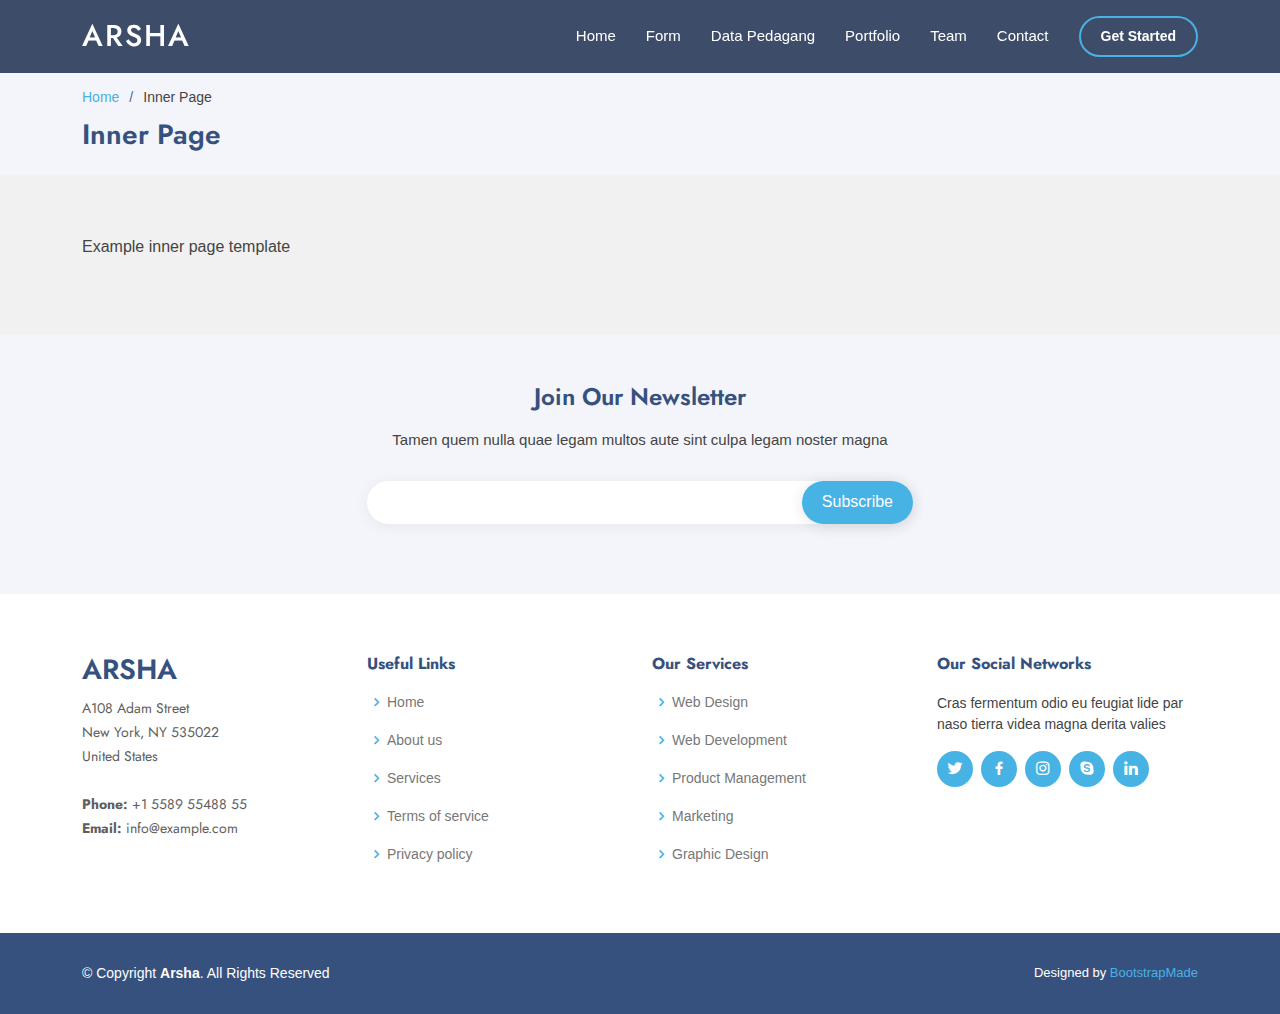
<file: inner-page.html>
<!DOCTYPE html>
<html lang="en">

<head>
  <meta charset="utf-8">
  <meta content="width=device-width, initial-scale=1.0" name="viewport">

  <title>Inner Page - Arsha Bootstrap Template</title>
  <meta content="" name="description">
  <meta content="" name="keywords">

  <!-- Favicons -->
  <link href="assets/img/favicon.png" rel="icon">
  <link href="assets/img/apple-touch-icon.png" rel="apple-touch-icon">

  <!-- Google Fonts -->
  <link href="https://fonts.googleapis.com/css?family=Open+Sans:300,300i,400,400i,600,600i,700,700i|Jost:300,300i,400,400i,500,500i,600,600i,700,700i|Poppins:300,300i,400,400i,500,500i,600,600i,700,700i" rel="stylesheet">

  <!-- Vendor CSS Files -->
  <link href="assets/vendor/aos/aos.css" rel="stylesheet">
  <link href="assets/vendor/bootstrap/css/bootstrap.min.css" rel="stylesheet">
  <link href="assets/vendor/bootstrap-icons/bootstrap-icons.css" rel="stylesheet">
  <link href="assets/vendor/boxicons/css/boxicons.min.css" rel="stylesheet">
  <link href="assets/vendor/glightbox/css/glightbox.min.css" rel="stylesheet">
  <link href="assets/vendor/remixicon/remixicon.css" rel="stylesheet">
  <link href="assets/vendor/swiper/swiper-bundle.min.css" rel="stylesheet">

  <!-- Template Main CSS File -->
  <link href="assets/css/style.css" rel="stylesheet">

  <!-- =======================================================
  * Template Name: Arsha
  * Updated: May 30 2023 with Bootstrap v5.3.0
  * Template URL: https://bootstrapmade.com/arsha-free-bootstrap-html-template-corporate/
  * Author: BootstrapMade.com
  * License: https://bootstrapmade.com/license/
  ======================================================== -->
</head>

<body>

  <!-- ======= Header ======= -->
  <header id="header" class="fixed-top header-inner-pages">
    <div class="container d-flex align-items-center">

      <h1 class="logo me-auto"><a href="index.html">Arsha</a></h1>
      <!-- Uncomment below if you prefer to use an image logo -->
      <!-- <a href="index.html" class="logo me-auto"><img src="assets/img/logo.png" alt="" class="img-fluid"></a>-->

      <nav id="navbar" class="navbar">
        <ul>
          <li><a class="nav-link scrollto " href="#hero">Home</a></li>
          <li><a class="nav-link scrollto" href="#about">Form</a></li>
          <li><a class="nav-link scrollto" href="#services">Data Pedagang</a></li>
          <li><a class="nav-link   scrollto" href="#portfolio">Portfolio</a></li>
          <li><a class="nav-link scrollto" href="#team">Team</a></li>
          <li><a class="nav-link scrollto" href="#contact">Contact</a></li>
          <li><a class="getstarted scrollto" href="#about">Get Started</a></li>
        </ul>
        <i class="bi bi-list mobile-nav-toggle"></i>
      </nav><!-- .navbar -->

    </div>
  </header><!-- End Header -->

  <main id="main">

    <!-- ======= Breadcrumbs ======= -->
    <section id="breadcrumbs" class="breadcrumbs">
      <div class="container">

        <ol>
          <li><a href="index.html">Home</a></li>
          <li>Inner Page</li>
        </ol>
        <h2>Inner Page</h2>

      </div>
    </section><!-- End Breadcrumbs -->

    <section class="inner-page">
      <div class="container">
        <p>
          Example inner page template
        </p>
      </div>
    </section>

  </main><!-- End #main -->

  <!-- ======= Footer ======= -->
  <footer id="footer">

    <div class="footer-newsletter">
      <div class="container">
        <div class="row justify-content-center">
          <div class="col-lg-6">
            <h4>Join Our Newsletter</h4>
            <p>Tamen quem nulla quae legam multos aute sint culpa legam noster magna</p>
            <form action="" method="post">
              <input type="email" name="email"><input type="submit" value="Subscribe">
            </form>
          </div>
        </div>
      </div>
    </div>

    <div class="footer-top">
      <div class="container">
        <div class="row">

          <div class="col-lg-3 col-md-6 footer-contact">
            <h3>Arsha</h3>
            <p>
              A108 Adam Street <br>
              New York, NY 535022<br>
              United States <br><br>
              <strong>Phone:</strong> +1 5589 55488 55<br>
              <strong>Email:</strong> info@example.com<br>
            </p>
          </div>

          <div class="col-lg-3 col-md-6 footer-links">
            <h4>Useful Links</h4>
            <ul>
              <li><i class="bx bx-chevron-right"></i> <a href="#">Home</a></li>
              <li><i class="bx bx-chevron-right"></i> <a href="#">About us</a></li>
              <li><i class="bx bx-chevron-right"></i> <a href="#">Services</a></li>
              <li><i class="bx bx-chevron-right"></i> <a href="#">Terms of service</a></li>
              <li><i class="bx bx-chevron-right"></i> <a href="#">Privacy policy</a></li>
            </ul>
          </div>

          <div class="col-lg-3 col-md-6 footer-links">
            <h4>Our Services</h4>
            <ul>
              <li><i class="bx bx-chevron-right"></i> <a href="#">Web Design</a></li>
              <li><i class="bx bx-chevron-right"></i> <a href="#">Web Development</a></li>
              <li><i class="bx bx-chevron-right"></i> <a href="#">Product Management</a></li>
              <li><i class="bx bx-chevron-right"></i> <a href="#">Marketing</a></li>
              <li><i class="bx bx-chevron-right"></i> <a href="#">Graphic Design</a></li>
            </ul>
          </div>

          <div class="col-lg-3 col-md-6 footer-links">
            <h4>Our Social Networks</h4>
            <p>Cras fermentum odio eu feugiat lide par naso tierra videa magna derita valies</p>
            <div class="social-links mt-3">
              <a href="#" class="twitter"><i class="bx bxl-twitter"></i></a>
              <a href="#" class="facebook"><i class="bx bxl-facebook"></i></a>
              <a href="#" class="instagram"><i class="bx bxl-instagram"></i></a>
              <a href="#" class="google-plus"><i class="bx bxl-skype"></i></a>
              <a href="#" class="linkedin"><i class="bx bxl-linkedin"></i></a>
            </div>
          </div>

        </div>
      </div>
    </div>

    <div class="container footer-bottom clearfix">
      <div class="copyright">
        &copy; Copyright <strong><span>Arsha</span></strong>. All Rights Reserved
      </div>
      <div class="credits">
        <!-- All the links in the footer should remain intact. -->
        <!-- You can delete the links only if you purchased the pro version. -->
        <!-- Licensing information: https://bootstrapmade.com/license/ -->
        <!-- Purchase the pro version with working PHP/AJAX contact form: https://bootstrapmade.com/arsha-free-bootstrap-html-template-corporate/ -->
        Designed by <a href="https://bootstrapmade.com/">BootstrapMade</a>
      </div>
    </div>
  </footer><!-- End Footer -->

  <div id="preloader"></div>
  <a href="#" class="back-to-top d-flex align-items-center justify-content-center"><i class="bi bi-arrow-up-short"></i></a>

  <!-- Vendor JS Files -->
  <script src="assets/vendor/aos/aos.js"></script>
  <script src="assets/vendor/bootstrap/js/bootstrap.bundle.min.js"></script>
  <script src="assets/vendor/glightbox/js/glightbox.min.js"></script>
  <script src="assets/vendor/isotope-layout/isotope.pkgd.min.js"></script>
  <script src="assets/vendor/swiper/swiper-bundle.min.js"></script>
  <script src="assets/vendor/waypoints/noframework.waypoints.js"></script>
  <script src="assets/vendor/php-email-form/validate.js"></script>

  <!-- Template Main JS File -->
  <script src="assets/js/main.js"></script>

</body>

</html>
</file>
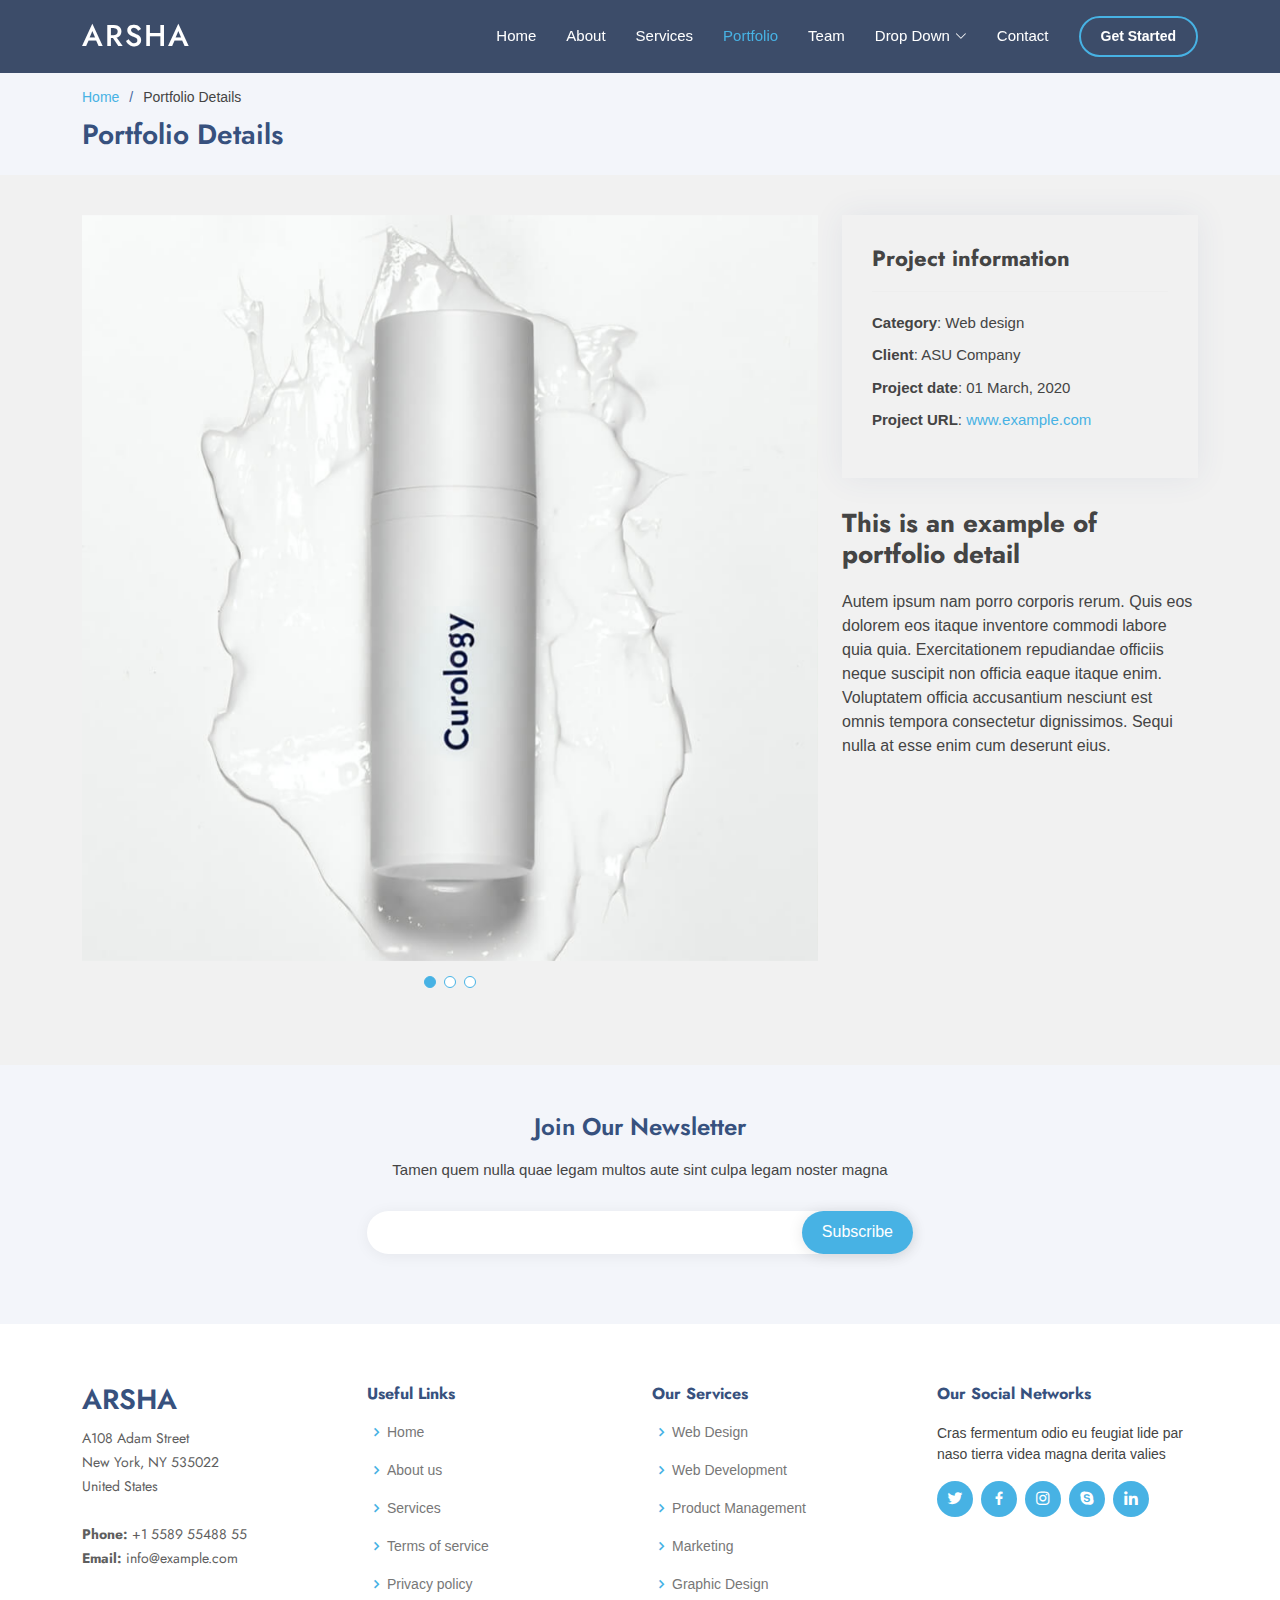
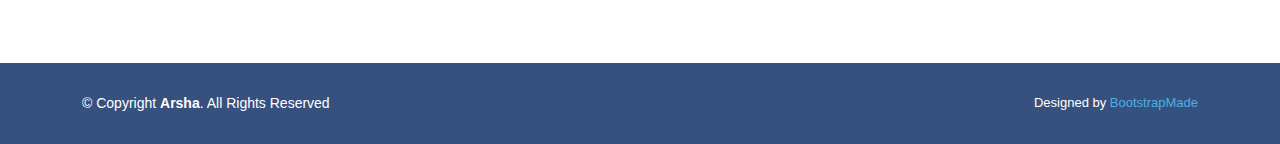
<file: portfolio-details.html>
<!DOCTYPE html>
<html lang="en">

<head>
  <meta charset="utf-8">
  <meta content="width=device-width, initial-scale=1.0" name="viewport">

  <title>Portfolio Details - Arsha Bootstrap Template</title>
  <meta content="" name="description">
  <meta content="" name="keywords">

  <!-- Favicons -->
  <link href="assets/img/favicon.png" rel="icon">
  <link href="assets/img/apple-touch-icon.png" rel="apple-touch-icon">

  <!-- Google Fonts -->
  <link href="https://fonts.googleapis.com/css?family=Open+Sans:300,300i,400,400i,600,600i,700,700i|Jost:300,300i,400,400i,500,500i,600,600i,700,700i|Poppins:300,300i,400,400i,500,500i,600,600i,700,700i" rel="stylesheet">

  <!-- Vendor CSS Files -->
  <link href="assets/vendor/aos/aos.css" rel="stylesheet">
  <link href="assets/vendor/bootstrap/css/bootstrap.min.css" rel="stylesheet">
  <link href="assets/vendor/bootstrap-icons/bootstrap-icons.css" rel="stylesheet">
  <link href="assets/vendor/boxicons/css/boxicons.min.css" rel="stylesheet">
  <link href="assets/vendor/glightbox/css/glightbox.min.css" rel="stylesheet">
  <link href="assets/vendor/remixicon/remixicon.css" rel="stylesheet">
  <link href="assets/vendor/swiper/swiper-bundle.min.css" rel="stylesheet">

  <!-- Template Main CSS File -->
  <link href="assets/css/style.css" rel="stylesheet">

  <!-- =======================================================
  * Template Name: Arsha
  * Updated: May 30 2023 with Bootstrap v5.3.0
  * Template URL: https://bootstrapmade.com/arsha-free-bootstrap-html-template-corporate/
  * Author: BootstrapMade.com
  * License: https://bootstrapmade.com/license/
  ======================================================== -->
</head>

<body>

  <!-- ======= Header ======= -->
  <header id="header" class="fixed-top header-inner-pages">
    <div class="container d-flex align-items-center">

      <h1 class="logo me-auto"><a href="index.html">Arsha</a></h1>
      <!-- Uncomment below if you prefer to use an image logo -->
      <!-- <a href="index.html" class="logo me-auto"><img src="assets/img/logo.png" alt="" class="img-fluid"></a>-->

      <nav id="navbar" class="navbar">
        <ul>
          <li><a class="nav-link scrollto " href="#hero">Home</a></li>
          <li><a class="nav-link scrollto" href="#about">About</a></li>
          <li><a class="nav-link scrollto" href="#services">Services</a></li>
          <li><a class="nav-link  active scrollto" href="#portfolio">Portfolio</a></li>
          <li><a class="nav-link scrollto" href="#team">Team</a></li>
          <li class="dropdown"><a href="#"><span>Drop Down</span> <i class="bi bi-chevron-down"></i></a>
            <ul>
              <li><a href="#">Drop Down 1</a></li>
              <li class="dropdown"><a href="#"><span>Deep Drop Down</span> <i class="bi bi-chevron-right"></i></a>
                <ul>
                  <li><a href="#">Deep Drop Down 1</a></li>
                  <li><a href="#">Deep Drop Down 2</a></li>
                  <li><a href="#">Deep Drop Down 3</a></li>
                  <li><a href="#">Deep Drop Down 4</a></li>
                  <li><a href="#">Deep Drop Down 5</a></li>
                </ul>
              </li>
              <li><a href="#">Drop Down 2</a></li>
              <li><a href="#">Drop Down 3</a></li>
              <li><a href="#">Drop Down 4</a></li>
            </ul>
          </li>
          <li><a class="nav-link scrollto" href="#contact">Contact</a></li>
          <li><a class="getstarted scrollto" href="#about">Get Started</a></li>
        </ul>
        <i class="bi bi-list mobile-nav-toggle"></i>
      </nav><!-- .navbar -->

    </div>
  </header><!-- End Header -->

  <main id="main">

    <!-- ======= Breadcrumbs ======= -->
    <section id="breadcrumbs" class="breadcrumbs">
      <div class="container">

        <ol>
          <li><a href="index.html">Home</a></li>
          <li>Portfolio Details</li>
        </ol>
        <h2>Portfolio Details</h2>

      </div>
    </section><!-- End Breadcrumbs -->

    <!-- ======= Portfolio Details Section ======= -->
    <section id="portfolio-details" class="portfolio-details">
      <div class="container">

        <div class="row gy-4">

          <div class="col-lg-8">
            <div class="portfolio-details-slider swiper">
              <div class="swiper-wrapper align-items-center">

                <div class="swiper-slide">
                  <img src="assets/img/portfolio/portfolio-1.jpg" alt="">
                </div>

                <div class="swiper-slide">
                  <img src="assets/img/portfolio/portfolio-2.jpg" alt="">
                </div>

                <div class="swiper-slide">
                  <img src="assets/img/portfolio/portfolio-3.jpg" alt="">
                </div>

              </div>
              <div class="swiper-pagination"></div>
            </div>
          </div>

          <div class="col-lg-4">
            <div class="portfolio-info">
              <h3>Project information</h3>
              <ul>
                <li><strong>Category</strong>: Web design</li>
                <li><strong>Client</strong>: ASU Company</li>
                <li><strong>Project date</strong>: 01 March, 2020</li>
                <li><strong>Project URL</strong>: <a href="#">www.example.com</a></li>
              </ul>
            </div>
            <div class="portfolio-description">
              <h2>This is an example of portfolio detail</h2>
              <p>
                Autem ipsum nam porro corporis rerum. Quis eos dolorem eos itaque inventore commodi labore quia quia. Exercitationem repudiandae officiis neque suscipit non officia eaque itaque enim. Voluptatem officia accusantium nesciunt est omnis tempora consectetur dignissimos. Sequi nulla at esse enim cum deserunt eius.
              </p>
            </div>
          </div>

        </div>

      </div>
    </section><!-- End Portfolio Details Section -->

  </main><!-- End #main -->

  <!-- ======= Footer ======= -->
  <footer id="footer">

    <div class="footer-newsletter">
      <div class="container">
        <div class="row justify-content-center">
          <div class="col-lg-6">
            <h4>Join Our Newsletter</h4>
            <p>Tamen quem nulla quae legam multos aute sint culpa legam noster magna</p>
            <form action="" method="post">
              <input type="email" name="email"><input type="submit" value="Subscribe">
            </form>
          </div>
        </div>
      </div>
    </div>

    <div class="footer-top">
      <div class="container">
        <div class="row">

          <div class="col-lg-3 col-md-6 footer-contact">
            <h3>Arsha</h3>
            <p>
              A108 Adam Street <br>
              New York, NY 535022<br>
              United States <br><br>
              <strong>Phone:</strong> +1 5589 55488 55<br>
              <strong>Email:</strong> info@example.com<br>
            </p>
          </div>

          <div class="col-lg-3 col-md-6 footer-links">
            <h4>Useful Links</h4>
            <ul>
              <li><i class="bx bx-chevron-right"></i> <a href="#">Home</a></li>
              <li><i class="bx bx-chevron-right"></i> <a href="#">About us</a></li>
              <li><i class="bx bx-chevron-right"></i> <a href="#">Services</a></li>
              <li><i class="bx bx-chevron-right"></i> <a href="#">Terms of service</a></li>
              <li><i class="bx bx-chevron-right"></i> <a href="#">Privacy policy</a></li>
            </ul>
          </div>

          <div class="col-lg-3 col-md-6 footer-links">
            <h4>Our Services</h4>
            <ul>
              <li><i class="bx bx-chevron-right"></i> <a href="#">Web Design</a></li>
              <li><i class="bx bx-chevron-right"></i> <a href="#">Web Development</a></li>
              <li><i class="bx bx-chevron-right"></i> <a href="#">Product Management</a></li>
              <li><i class="bx bx-chevron-right"></i> <a href="#">Marketing</a></li>
              <li><i class="bx bx-chevron-right"></i> <a href="#">Graphic Design</a></li>
            </ul>
          </div>

          <div class="col-lg-3 col-md-6 footer-links">
            <h4>Our Social Networks</h4>
            <p>Cras fermentum odio eu feugiat lide par naso tierra videa magna derita valies</p>
            <div class="social-links mt-3">
              <a href="#" class="twitter"><i class="bx bxl-twitter"></i></a>
              <a href="#" class="facebook"><i class="bx bxl-facebook"></i></a>
              <a href="#" class="instagram"><i class="bx bxl-instagram"></i></a>
              <a href="#" class="google-plus"><i class="bx bxl-skype"></i></a>
              <a href="#" class="linkedin"><i class="bx bxl-linkedin"></i></a>
            </div>
          </div>

        </div>
      </div>
    </div>

    <div class="container footer-bottom clearfix">
      <div class="copyright">
        &copy; Copyright <strong><span>Arsha</span></strong>. All Rights Reserved
      </div>
      <div class="credits">
        <!-- All the links in the footer should remain intact. -->
        <!-- You can delete the links only if you purchased the pro version. -->
        <!-- Licensing information: https://bootstrapmade.com/license/ -->
        <!-- Purchase the pro version with working PHP/AJAX contact form: https://bootstrapmade.com/arsha-free-bootstrap-html-template-corporate/ -->
        Designed by <a href="https://bootstrapmade.com/">BootstrapMade</a>
      </div>
    </div>
  </footer><!-- End Footer -->

  <div id="preloader"></div>
  <a href="#" class="back-to-top d-flex align-items-center justify-content-center"><i class="bi bi-arrow-up-short"></i></a>

  <!-- Vendor JS Files -->
  <script src="assets/vendor/aos/aos.js"></script>
  <script src="assets/vendor/bootstrap/js/bootstrap.bundle.min.js"></script>
  <script src="assets/vendor/glightbox/js/glightbox.min.js"></script>
  <script src="assets/vendor/isotope-layout/isotope.pkgd.min.js"></script>
  <script src="assets/vendor/swiper/swiper-bundle.min.js"></script>
  <script src="assets/vendor/waypoints/noframework.waypoints.js"></script>
  <script src="assets/vendor/php-email-form/validate.js"></script>

  <!-- Template Main JS File -->
  <script src="assets/js/main.js"></script>

</body>

</html>
</file>
<file: assets/css/style.css>
/**
* Template Name: Arsha
* Updated: May 30 2023 with Bootstrap v5.3.0
* Template URL: https://bootstrapmade.com/arsha-free-bootstrap-html-template-corporate/
* Author: BootstrapMade.com
* License: https://bootstrapmade.com/license/
*/

/*--------------------------------------------------------------
# General
--------------------------------------------------------------*/
body {
  font-family: "Open Sans", sans-serif;
  color: #444444;
}

a {
  color: #47b2e4;
  text-decoration: none;
}

a:hover {
  color: #73c5eb;
  text-decoration: none;
}

h1,
h2,
h3,
h4,
h5,
h6 {
  font-family: "Jost", sans-serif;
}

/*--------------------------------------------------------------
# Preloader
--------------------------------------------------------------*/
#preloader {
  position: fixed;
  top: 0;
  left: 0;
  right: 0;
  bottom: 0;
  z-index: 9999;
  overflow: hidden;
  background: #37517e;
}

#preloader:before {
  content: "";
  position: fixed;
  top: calc(50% - 30px);
  left: calc(50% - 30px);
  border: 6px solid #37517e;
  border-top-color: #fff;
  border-bottom-color: #fff;
  border-radius: 50%;
  width: 60px;
  height: 60px;
  animation: animate-preloader 1s linear infinite;
}

@keyframes animate-preloader {
  0% {
    transform: rotate(0deg);
  }

  100% {
    transform: rotate(360deg);
  }
}

/*--------------------------------------------------------------
# Back to top button
--------------------------------------------------------------*/
.back-to-top {
  position: fixed;
  visibility: hidden;
  opacity: 0;
  right: 15px;
  bottom: 15px;
  z-index: 996;
  background: #47b2e4;
  width: 40px;
  height: 40px;
  border-radius: 50px;
  transition: all 0.4s;
}

.back-to-top i {
  font-size: 24px;
  color: #fff;
  line-height: 0;
}

.back-to-top:hover {
  background: #6bc1e9;
  color: #fff;
}

.back-to-top.active {
  visibility: visible;
  opacity: 1;
}

/*--------------------------------------------------------------
# Header
--------------------------------------------------------------*/
#header {
  transition: all 0.5s;
  z-index: 997;
  padding: 15px 0;
}

#header.header-scrolled,
#header.header-inner-pages {
  background: rgba(40, 58, 90, 0.9);
}

#header .logo {
  font-size: 30px;
  margin: 0;
  padding: 0;
  line-height: 1;
  font-weight: 500;
  letter-spacing: 2px;
  text-transform: uppercase;
}

#header .logo a {
  color: #fff;
}

#header .logo img {
  max-height: 40px;
}

/*--------------------------------------------------------------
# Navigation Menu
--------------------------------------------------------------*/
/**
* Desktop Navigation 
*/
.navbar {
  padding: 0;
}

.navbar ul {
  margin: 0;
  padding: 0;
  display: flex;
  list-style: none;
  align-items: center;
}

.navbar li {
  position: relative;
}

.navbar a,
.navbar a:focus {
  display: flex;
  align-items: center;
  justify-content: space-between;
  padding: 10px 0 10px 30px;
  font-size: 15px;
  font-weight: 500;
  color: #fff;
  white-space: nowrap;
  transition: 0.3s;
}

.navbar a i,
.navbar a:focus i {
  font-size: 12px;
  line-height: 0;
  margin-left: 5px;
}

.navbar a:hover,
.navbar .active,
.navbar .active:focus,
.navbar li:hover>a {
  color: #47b2e4;
}

.navbar .getstarted,
.navbar .getstarted:focus {
  padding: 8px 20px;
  margin-left: 30px;
  border-radius: 50px;
  color: #fff;
  font-size: 14px;
  border: 2px solid #47b2e4;
  font-weight: 600;
}

.navbar .getstarted:hover,
.navbar .getstarted:focus:hover {
  color: #fff;
  background: #31a9e1;
}

.navbar .dropdown ul {
  display: block;
  position: absolute;
  left: 14px;
  top: calc(100% + 30px);
  margin: 0;
  padding: 10px 0;
  z-index: 99;
  opacity: 0;
  visibility: hidden;
  background: #fff;
  box-shadow: 0px 0px 30px rgba(127, 137, 161, 0.25);
  transition: 0.3s;
  border-radius: 4px;
}

.navbar .dropdown ul li {
  min-width: 200px;
}

.navbar .dropdown ul a {
  padding: 10px 20px;
  font-size: 14px;
  text-transform: none;
  font-weight: 500;
  color: #0c3c53;
}

.navbar .dropdown ul a i {
  font-size: 12px;
}

.navbar .dropdown ul a:hover,
.navbar .dropdown ul .active:hover,
.navbar .dropdown ul li:hover>a {
  color: #47b2e4;
}

.navbar .dropdown:hover>ul {
  opacity: 1;
  top: 100%;
  visibility: visible;
}

.navbar .dropdown .dropdown ul {
  top: 0;
  left: calc(100% - 30px);
  visibility: hidden;
}

.navbar .dropdown .dropdown:hover>ul {
  opacity: 1;
  top: 0;
  left: 100%;
  visibility: visible;
}

@media (max-width: 1366px) {
  .navbar .dropdown .dropdown ul {
    left: -90%;
  }

  .navbar .dropdown .dropdown:hover>ul {
    left: -100%;
  }
}

/**
* Mobile Navigation 
*/
.mobile-nav-toggle {
  color: #fff;
  font-size: 28px;
  cursor: pointer;
  display: none;
  line-height: 0;
  transition: 0.5s;
}

.mobile-nav-toggle.bi-x {
  color: #fff;
}

@media (max-width: 991px) {
  .mobile-nav-toggle {
    display: block;
  }

  .navbar ul {
    display: none;
  }
}

.navbar-mobile {
  position: fixed;
  overflow: hidden;
  top: 0;
  right: 0;
  left: 0;
  bottom: 0;
  background: rgba(40, 58, 90, 0.9);
  transition: 0.3s;
  z-index: 999;
}

.navbar-mobile .mobile-nav-toggle {
  position: absolute;
  top: 15px;
  right: 15px;
}

.navbar-mobile ul {
  display: block;
  position: absolute;
  top: 55px;
  right: 15px;
  bottom: 15px;
  left: 15px;
  padding: 10px 0;
  border-radius: 10px;
  background-color: #fff;
  overflow-y: auto;
  transition: 0.3s;
}

.navbar-mobile a,
.navbar-mobile a:focus {
  padding: 10px 20px;
  font-size: 15px;
  color: #37517e;
}

.navbar-mobile a:hover,
.navbar-mobile .active,
.navbar-mobile li:hover>a {
  color: #47b2e4;
}

.navbar-mobile .getstarted,
.navbar-mobile .getstarted:focus {
  margin: 15px;
  color: #37517e;
}

.navbar-mobile .dropdown ul {
  position: static;
  display: none;
  margin: 10px 20px;
  padding: 10px 0;
  z-index: 99;
  opacity: 1;
  visibility: visible;
  background: #fff;
  box-shadow: 0px 0px 30px rgba(127, 137, 161, 0.25);
}

.navbar-mobile .dropdown ul li {
  min-width: 200px;
}

.navbar-mobile .dropdown ul a {
  padding: 10px 20px;
}

.navbar-mobile .dropdown ul a i {
  font-size: 12px;
}

.navbar-mobile .dropdown ul a:hover,
.navbar-mobile .dropdown ul .active:hover,
.navbar-mobile .dropdown ul li:hover>a {
  color: #47b2e4;
}

.navbar-mobile .dropdown>.dropdown-active {
  display: block;
}

/*--------------------------------------------------------------
# Hero Section
--------------------------------------------------------------*/
#hero {
  width: 100%;
  height: 80vh;
  background: #37517e;
}

#hero .container {
  padding-top: 72px;
}

#hero h1 {
  margin: 0 0 10px 0;
  font-size: 48px;
  font-weight: 700;
  line-height: 56px;
  color: #fff;
}

#hero h2 {
  color: rgba(255, 255, 255, 0.6);
  margin-bottom: 50px;
  font-size: 24px;
}

#hero .btn-get-started {
  font-family: "Jost", sans-serif;
  font-weight: 500;
  font-size: 16px;
  letter-spacing: 1px;
  display: inline-block;
  padding: 10px 28px 11px 28px;
  border-radius: 50px;
  transition: 0.5s;
  margin: 10px 0 0 0;
  color: #fff;
  background: #47b2e4;
}

#hero .btn-get-started:hover {
  background: #209dd8;
}

#hero .btn-watch-video {
  font-size: 16px;
  display: flex;
  align-items: center;
  transition: 0.5s;
  margin: 10px 0 0 25px;
  color: #fff;
  line-height: 1;
}

#hero .btn-watch-video i {
  line-height: 0;
  color: #fff;
  font-size: 32px;
  transition: 0.3s;
  margin-right: 8px;
}

#hero .btn-watch-video:hover i {
  color: #47b2e4;
}

#hero .animated {
  animation: up-down 2s ease-in-out infinite alternate-reverse both;
}

@media (max-width: 991px) {
  #hero {
    height: 100vh;
    text-align: center;
  }

  #hero .animated {
    animation: none;
  }

  #hero .hero-img {
    text-align: center;
  }

  #hero .hero-img img {
    width: 50%;
  }
}

@media (max-width: 768px) {
  #hero h1 {
    font-size: 28px;
    line-height: 36px;
  }

  #hero h2 {
    font-size: 18px;
    line-height: 24px;
    margin-bottom: 30px;
  }

  #hero .hero-img img {
    width: 70%;
  }
}

@media (max-width: 575px) {
  #hero .hero-img img {
    width: 80%;
  }

  #hero .btn-get-started {
    font-size: 16px;
    padding: 10px 24px 11px 24px;
  }
}

@keyframes up-down {
  0% {
    transform: translateY(10px);
  }

  100% {
    transform: translateY(-10px);
  }
}

/*--------------------------------------------------------------
# Sections General
--------------------------------------------------------------*/
section {
  padding: 60px 0;
  overflow: hidden;
}

.section-bg {
  background-color: #f3f5fa;
}

.section-title {
  text-align: center;
  padding-bottom: 30px;
}

.section-title h2 {
  font-size: 32px;
  font-weight: bold;
  text-transform: uppercase;
  margin-bottom: 20px;
  padding-bottom: 20px;
  position: relative;
  color: #37517e;
}

.section-title h2::before {
  content: "";
  position: absolute;
  display: block;
  width: 120px;
  height: 1px;
  background: #ddd;
  bottom: 1px;
  left: calc(50% - 60px);
}

.section-title h2::after {
  content: "";
  position: absolute;
  display: block;
  width: 40px;
  height: 3px;
  background: #47b2e4;
  bottom: 0;
  left: calc(50% - 20px);
}

.section-title p {
  margin-bottom: 0;
}

/*--------------------------------------------------------------
# Clients
--------------------------------------------------------------*/
.clients {
  padding: 12px 0;
  text-align: center;
}

.clients img {
  max-width: 45%;
  transition: all 0.4s ease-in-out;
  display: inline-block;
  padding: 15px 0;
  filter: grayscale(100);
}

.clients img:hover {
  filter: none;
  transform: scale(1.1);
}

@media (max-width: 768px) {
  .clients img {
    max-width: 40%;
  }
}

/*--------------------------------------------------------------
# About Us
--------------------------------------------------------------*/
.about .content h3 {
  font-weight: 600;
  font-size: 26px;
}

.about .content ul {
  list-style: none;
  padding: 0;
}

.about .content ul li {
  padding-left: 28px;
  position: relative;
}

.about .content ul li+li {
  margin-top: 10px;
}

.about .content ul i {
  position: absolute;
  left: 0;
  top: 2px;
  font-size: 20px;
  color: #47b2e4;
  line-height: 1;
}

.about .content p:last-child {
  margin-bottom: 0;
}

.about .content .btn-learn-more {
  font-family: "Poppins", sans-serif;
  font-weight: 500;
  font-size: 14px;
  letter-spacing: 1px;
  display: inline-block;
  padding: 12px 32px;
  border-radius: 4px;
  transition: 0.3s;
  line-height: 1;
  color: #47b2e4;
  animation-delay: 0.8s;
  margin-top: 6px;
  border: 2px solid #47b2e4;
}

.about .content .btn-learn-more:hover {
  background: #47b2e4;
  color: #fff;
  text-decoration: none;
}

/*--------------------------------------------------------------
# Why Us
--------------------------------------------------------------*/
.why-us .content {
  padding: 60px 100px 0 100px;
}

.why-us .content h3 {
  font-weight: 400;
  font-size: 34px;
  color: #37517e;
}

.why-us .content h4 {
  font-size: 20px;
  font-weight: 700;
  margin-top: 5px;
}

.why-us .content p {
  font-size: 15px;
  color: #848484;
}

.why-us .img {
  background-size: contain;
  background-repeat: no-repeat;
  background-position: center center;
}

.why-us .accordion-list {
  padding: 0 100px 60px 100px;
}

.why-us .accordion-list ul {
  padding: 0;
  list-style: none;
}

.why-us .accordion-list li+li {
  margin-top: 15px;
}

.why-us .accordion-list li {
  padding: 20px;
  background: #fff;
  border-radius: 4px;
}

.why-us .accordion-list a {
  display: block;
  position: relative;
  font-family: "Poppins", sans-serif;
  font-size: 16px;
  line-height: 24px;
  font-weight: 500;
  padding-right: 30px;
  outline: none;
  cursor: pointer;
}

.why-us .accordion-list span {
  color: #47b2e4;
  font-weight: 600;
  font-size: 18px;
  padding-right: 10px;
}

.why-us .accordion-list i {
  font-size: 24px;
  position: absolute;
  right: 0;
  top: 0;
}

.why-us .accordion-list p {
  margin-bottom: 0;
  padding: 10px 0 0 0;
}

.why-us .accordion-list .icon-show {
  display: none;
}

.why-us .accordion-list a.collapsed {
  color: #343a40;
}

.why-us .accordion-list a.collapsed:hover {
  color: #47b2e4;
}

.why-us .accordion-list a.collapsed .icon-show {
  display: inline-block;
}

.why-us .accordion-list a.collapsed .icon-close {
  display: none;
}

@media (max-width: 1024px) {

  .why-us .content,
  .why-us .accordion-list {
    padding-left: 0;
    padding-right: 0;
  }
}

@media (max-width: 992px) {
  .why-us .img {
    min-height: 400px;
  }

  .why-us .content {
    padding-top: 30px;
  }

  .why-us .accordion-list {
    padding-bottom: 30px;
  }
}

@media (max-width: 575px) {
  .why-us .img {
    min-height: 200px;
  }
}

/*--------------------------------------------------------------
# Skills
--------------------------------------------------------------*/
.skills .content h3 {
  font-weight: 700;
  font-size: 32px;
  color: #37517e;
  font-family: "Poppins", sans-serif;
}

.skills .content ul {
  list-style: none;
  padding: 0;
}

.skills .content ul li {
  padding-bottom: 10px;
}

.skills .content ul i {
  font-size: 20px;
  padding-right: 4px;
  color: #47b2e4;
}

.skills .content p:last-child {
  margin-bottom: 0;
}

.skills .progress {
  height: 60px;
  display: block;
  background: none;
  border-radius: 0;
}

.skills .progress .skill {
  padding: 0;
  margin: 0 0 6px 0;
  text-transform: uppercase;
  display: block;
  font-weight: 600;
  font-family: "Poppins", sans-serif;
  color: #37517e;
}

.skills .progress .skill .val {
  float: right;
  font-style: normal;
}

.skills .progress-bar-wrap {
  background: #e8edf5;
  height: 10px;
}

.skills .progress-bar {
  width: 1px;
  height: 10px;
  transition: 0.9s;
  background-color: #4668a2;
}

/*--------------------------------------------------------------
# Services
--------------------------------------------------------------*/
.services .icon-box {
  box-shadow: 0px 0 25px 0 rgba(0, 0, 0, 0.1);
  padding: 50px 30px;
  transition: all ease-in-out 0.4s;
  background: #fff;
}

.services .icon-box .icon {
  margin-bottom: 10px;
}

.services .icon-box .icon i {
  color: #47b2e4;
  font-size: 36px;
  transition: 0.3s;
}

.services .icon-box h4 {
  font-weight: 500;
  margin-bottom: 15px;
  font-size: 24px;
}

.services .icon-box h4 a {
  color: #37517e;
  transition: ease-in-out 0.3s;
}

.services .icon-box p {
  line-height: 24px;
  font-size: 14px;
  margin-bottom: 0;
}

.services .icon-box:hover {
  transform: translateY(-10px);
}

.services .icon-box:hover h4 a {
  color: #47b2e4;
}

/*--------------------------------------------------------------
# Cta
--------------------------------------------------------------*/
.cta {
  background: linear-gradient(rgba(40, 58, 90, 0.9), rgba(40, 58, 90, 0.9)), url("../img/cta-bg.jpg") fixed center center;
  background-size: cover;
  padding: 120px 0;
}

.cta h3 {
  color: #fff;
  font-size: 28px;
  font-weight: 700;
}

.cta p {
  color: #fff;
}

.cta .cta-btn {
  font-family: "Jost", sans-serif;
  font-weight: 500;
  font-size: 16px;
  letter-spacing: 1px;
  display: inline-block;
  padding: 12px 40px;
  border-radius: 50px;
  transition: 0.5s;
  margin: 10px;
  border: 2px solid #fff;
  color: #fff;
}

.cta .cta-btn:hover {
  background: #47b2e4;
  border: 2px solid #47b2e4;
}

@media (max-width: 1024px) {
  .cta {
    background-attachment: scroll;
  }
}

@media (min-width: 769px) {
  .cta .cta-btn-container {
    display: flex;
    align-items: center;
    justify-content: flex-end;
  }
}

/*--------------------------------------------------------------
# Portfolio
--------------------------------------------------------------*/
.portfolio #portfolio-flters {
  list-style: none;
  margin-bottom: 20px;
}

.portfolio #portfolio-flters li {
  cursor: pointer;
  display: inline-block;
  margin: 10px 5px;
  font-size: 15px;
  font-weight: 500;
  line-height: 1;
  color: #444444;
  transition: all 0.3s;
  padding: 8px 20px;
  border-radius: 50px;
  font-family: "Poppins", sans-serif;
}

.portfolio #portfolio-flters li:hover,
.portfolio #portfolio-flters li.filter-active {
  background: #47b2e4;
  color: #fff;
}

.portfolio .portfolio-item {
  margin-bottom: 30px;
}

.portfolio .portfolio-item .portfolio-img {
  overflow: hidden;
}

.portfolio .portfolio-item .portfolio-img img {
  transition: all 0.6s;
}

.portfolio .portfolio-item .portfolio-info {
  opacity: 0;
  position: absolute;
  left: 15px;
  bottom: 0;
  z-index: 3;
  right: 15px;
  transition: all 0.3s;
  background: rgba(55, 81, 126, 0.8);
  padding: 10px 15px;
}

.portfolio .portfolio-item .portfolio-info h4 {
  font-size: 18px;
  color: #fff;
  font-weight: 600;
  color: #fff;
  margin-bottom: 0px;
}

.portfolio .portfolio-item .portfolio-info p {
  color: #f9fcfe;
  font-size: 14px;
  margin-bottom: 0;
}

.portfolio .portfolio-item .portfolio-info .preview-link,
.portfolio .portfolio-item .portfolio-info .details-link {
  position: absolute;
  right: 40px;
  font-size: 24px;
  top: calc(50% - 18px);
  color: #fff;
  transition: 0.3s;
}

.portfolio .portfolio-item .portfolio-info .preview-link:hover,
.portfolio .portfolio-item .portfolio-info .details-link:hover {
  color: #47b2e4;
}

.portfolio .portfolio-item .portfolio-info .details-link {
  right: 10px;
}

.portfolio .portfolio-item:hover .portfolio-img img {
  transform: scale(1.15);
}

.portfolio .portfolio-item:hover .portfolio-info {
  opacity: 1;
}

/*--------------------------------------------------------------
# Portfolio Details
--------------------------------------------------------------*/
.portfolio-details {
  padding-top: 40px;
}

.portfolio-details .portfolio-details-slider img {
  width: 100%;
}

.portfolio-details .portfolio-details-slider .swiper-pagination {
  margin-top: 20px;
  position: relative;
}

.portfolio-details .portfolio-details-slider .swiper-pagination .swiper-pagination-bullet {
  width: 12px;
  height: 12px;
  background-color: #fff;
  opacity: 1;
  border: 1px solid #47b2e4;
}

.portfolio-details .portfolio-details-slider .swiper-pagination .swiper-pagination-bullet-active {
  background-color: #47b2e4;
}

.portfolio-details .portfolio-info {
  padding: 30px;
  box-shadow: 0px 0 30px rgba(55, 81, 126, 0.08);
}

.portfolio-details .portfolio-info h3 {
  font-size: 22px;
  font-weight: 700;
  margin-bottom: 20px;
  padding-bottom: 20px;
  border-bottom: 1px solid #eee;
}

.portfolio-details .portfolio-info ul {
  list-style: none;
  padding: 0;
  font-size: 15px;
}

.portfolio-details .portfolio-info ul li+li {
  margin-top: 10px;
}

.portfolio-details .portfolio-description {
  padding-top: 30px;
}

.portfolio-details .portfolio-description h2 {
  font-size: 26px;
  font-weight: 700;
  margin-bottom: 20px;
}

.portfolio-details .portfolio-description p {
  padding: 0;
}

/*--------------------------------------------------------------
# Team
--------------------------------------------------------------*/
.team .member {
  position: relative;
  box-shadow: 0px 2px 15px rgba(0, 0, 0, 0.1);
  padding: 30px;
  border-radius: 5px;
  background: #fff;
  transition: 0.5s;
  height: 100%;
}

.team .member .pic {
  overflow: hidden;
  width: 180px;
  border-radius: 50%;
}

.team .member .pic img {
  transition: ease-in-out 0.3s;
}

.team .member:hover {
  transform: translateY(-10px);
}

.team .member .member-info {
  padding-left: 30px;
}

.team .member h4 {
  font-weight: 700;
  margin-bottom: 5px;
  font-size: 20px;
  color: #37517e;
}

.team .member span {
  display: block;
  font-size: 15px;
  padding-bottom: 10px;
  position: relative;
  font-weight: 500;
}

.team .member span::after {
  content: "";
  position: absolute;
  display: block;
  width: 50px;
  height: 1px;
  background: #cbd6e9;
  bottom: 0;
  left: 0;
}

.team .member p {
  margin: 10px 0 0 0;
  font-size: 14px;
}

.team .member .social {
  margin-top: 12px;
  display: flex;
  align-items: center;
  justify-content: flex-start;
}

.team .member .social a {
  transition: ease-in-out 0.3s;
  display: flex;
  align-items: center;
  justify-content: center;
  border-radius: 50px;
  width: 32px;
  height: 32px;
  background: #eff2f8;
}

.team .member .social a i {
  color: #37517e;
  font-size: 16px;
  margin: 0 2px;
}

.team .member .social a:hover {
  background: #47b2e4;
}

.team .member .social a:hover i {
  color: #fff;
}

.team .member .social a+a {
  margin-left: 8px;
}

/*--------------------------------------------------------------
# Pricing
--------------------------------------------------------------*/
.pricing .row {
  padding-top: 40px;
}

.pricing .box {
  padding: 60px 40px;
  box-shadow: 0 3px 20px -2px rgba(20, 45, 100, 0.1);
  background: #fff;
  height: 100%;
  border-top: 4px solid #fff;
  border-radius: 5px;
}

.pricing h3 {
  font-weight: 500;
  margin-bottom: 15px;
  font-size: 20px;
  color: #37517e;
}

.pricing h4 {
  font-size: 48px;
  color: #37517e;
  font-weight: 400;
  font-family: "Jost", sans-serif;
  margin-bottom: 25px;
}

.pricing h4 sup {
  font-size: 28px;
}

.pricing h4 span {
  color: #47b2e4;
  font-size: 18px;
  display: block;
}

.pricing ul {
  padding: 20px 0;
  list-style: none;
  color: #999;
  text-align: left;
  line-height: 20px;
}

.pricing ul li {
  padding: 10px 0 10px 30px;
  position: relative;
}

.pricing ul i {
  color: #28a745;
  font-size: 24px;
  position: absolute;
  left: 0;
  top: 6px;
}

.pricing ul .na {
  color: #ccc;
}

.pricing ul .na i {
  color: #ccc;
}

.pricing ul .na span {
  text-decoration: line-through;
}

.pricing .buy-btn {
  display: inline-block;
  padding: 12px 35px;
  border-radius: 50px;
  color: #47b2e4;
  transition: none;
  font-size: 16px;
  font-weight: 500;
  font-family: "Jost", sans-serif;
  transition: 0.3s;
  border: 1px solid #47b2e4;
}

.pricing .buy-btn:hover {
  background: #47b2e4;
  color: #fff;
}

.pricing .featured {
  border-top-color: #47b2e4;
}

.pricing .featured .buy-btn {
  background: #47b2e4;
  color: #fff;
}

.pricing .featured .buy-btn:hover {
  background: #23a3df;
}

@media (max-width: 992px) {
  .pricing .box {
    max-width: 60%;
    margin: 0 auto 30px auto;
  }
}

@media (max-width: 767px) {
  .pricing .box {
    max-width: 80%;
    margin: 0 auto 30px auto;
  }
}

@media (max-width: 420px) {
  .pricing .box {
    max-width: 100%;
    margin: 0 auto 30px auto;
  }
}

/*--------------------------------------------------------------
# Frequently Asked Questions
--------------------------------------------------------------*/
.faq .faq-list {
  padding: 0 100px;
}

.faq .faq-list ul {
  padding: 0;
  list-style: none;
}

.faq .faq-list li+li {
  margin-top: 15px;
}

.faq .faq-list li {
  padding: 20px;
  background: #fff;
  border-radius: 4px;
  position: relative;
}

.faq .faq-list a {
  display: block;
  position: relative;
  font-family: "Poppins", sans-serif;
  font-size: 16px;
  line-height: 24px;
  font-weight: 500;
  padding: 0 30px;
  outline: none;
  cursor: pointer;
}

.faq .faq-list .icon-help {
  font-size: 24px;
  position: absolute;
  right: 0;
  left: 20px;
  color: #47b2e4;
}

.faq .faq-list .icon-show,
.faq .faq-list .icon-close {
  font-size: 24px;
  position: absolute;
  right: 0;
  top: 0;
}

.faq .faq-list p {
  margin-bottom: 0;
  padding: 10px 0 0 0;
}

.faq .faq-list .icon-show {
  display: none;
}

.faq .faq-list a.collapsed {
  color: #37517e;
  transition: 0.3s;
}

.faq .faq-list a.collapsed:hover {
  color: #47b2e4;
}

.faq .faq-list a.collapsed .icon-show {
  display: inline-block;
}

.faq .faq-list a.collapsed .icon-close {
  display: none;
}

@media (max-width: 1200px) {
  .faq .faq-list {
    padding: 0;
  }
}

/*--------------------------------------------------------------
# Contact
--------------------------------------------------------------*/
.contact .info {
  border-top: 3px solid #47b2e4;
  border-bottom: 3px solid #47b2e4;
  padding: 30px;
  background: #fff;
  width: 100%;
  box-shadow: 0 0 24px 0 rgba(0, 0, 0, 0.1);
}

.contact .info i {
  font-size: 20px;
  color: #47b2e4;
  float: left;
  width: 44px;
  height: 44px;
  background: #e7f5fb;
  display: flex;
  justify-content: center;
  align-items: center;
  border-radius: 50px;
  transition: all 0.3s ease-in-out;
}

.contact .info h4 {
  padding: 0 0 0 60px;
  font-size: 22px;
  font-weight: 600;
  margin-bottom: 5px;
  color: #37517e;
}

.contact .info p {
  padding: 0 0 10px 60px;
  margin-bottom: 20px;
  font-size: 14px;
  color: #6182ba;
}

.contact .info .email p {
  padding-top: 5px;
}

.contact .info .social-links {
  padding-left: 60px;
}

.contact .info .social-links a {
  font-size: 18px;
  display: inline-block;
  background: #333;
  color: #fff;
  line-height: 1;
  padding: 8px 0;
  border-radius: 50%;
  text-align: center;
  width: 36px;
  height: 36px;
  transition: 0.3s;
  margin-right: 10px;
}

.contact .info .social-links a:hover {
  background: #47b2e4;
  color: #fff;
}

.contact .info .email:hover i,
.contact .info .address:hover i,
.contact .info .phone:hover i {
  background: #47b2e4;
  color: #fff;
}

.contact .php-email-form {
  width: 100%;
  border-top: 3px solid #47b2e4;
  border-bottom: 3px solid #47b2e4;
  padding: 30px;
  background: #fff;
  box-shadow: 0 0 24px 0 rgba(0, 0, 0, 0.12);
}

.contact .php-email-form .form-group {
  padding-bottom: 8px;
}

.contact .php-email-form .validate {
  display: none;
  color: red;
  margin: 0 0 15px 0;
  font-weight: 400;
  font-size: 13px;
}

.contact .php-email-form .error-message {
  display: none;
  color: #fff;
  background: #ed3c0d;
  text-align: left;
  padding: 15px;
  font-weight: 600;
}

.contact .php-email-form .error-message br+br {
  margin-top: 25px;
}

.contact .php-email-form .sent-message {
  display: none;
  color: #fff;
  background: #18d26e;
  text-align: center;
  padding: 15px;
  font-weight: 600;
}

.contact .php-email-form .loading {
  display: none;
  background: #fff;
  text-align: center;
  padding: 15px;
}

.contact .php-email-form .loading:before {
  content: "";
  display: inline-block;
  border-radius: 50%;
  width: 24px;
  height: 24px;
  margin: 0 10px -6px 0;
  border: 3px solid #18d26e;
  border-top-color: #eee;
  animation: animate-loading 1s linear infinite;
}

.contact .php-email-form .form-group {
  margin-bottom: 20px;
}

.contact .php-email-form label {
  padding-bottom: 8px;
}

.contact .php-email-form input,
.contact .php-email-form textarea {
  border-radius: 0;
  box-shadow: none;
  font-size: 14px;
  border-radius: 4px;
}

.contact .php-email-form input:focus,
.contact .php-email-form textarea:focus {
  border-color: #47b2e4;
}

.contact .php-email-form input {
  height: 44px;
}

.contact .php-email-form textarea {
  padding: 10px 12px;
}

.contact .php-email-form button[type=submit] {
  background: #47b2e4;
  border: 0;
  padding: 12px 34px;
  color: #fff;
  transition: 0.4s;
  border-radius: 50px;
}

.contact .php-email-form button[type=submit]:hover {
  background: #209dd8;
}

@keyframes animate-loading {
  0% {
    transform: rotate(0deg);
  }

  100% {
    transform: rotate(360deg);
  }
}

/*--------------------------------------------------------------
# Breadcrumbs
--------------------------------------------------------------*/
.breadcrumbs {
  padding: 15px 0;
  background: #f3f5fa;
  min-height: 40px;
  margin-top: 72px;
}

@media (max-width: 992px) {
  .breadcrumbs {
    margin-top: 68px;
  }
}

.breadcrumbs h2 {
  font-size: 28px;
  font-weight: 600;
  color: #37517e;
}

.breadcrumbs ol {
  display: flex;
  flex-wrap: wrap;
  list-style: none;
  padding: 0 0 10px 0;
  margin: 0;
  font-size: 14px;
}

.breadcrumbs ol li+li {
  padding-left: 10px;
}

.breadcrumbs ol li+li::before {
  display: inline-block;
  padding-right: 10px;
  color: #4668a2;
  content: "/";
}

/*--------------------------------------------------------------
# Footer
--------------------------------------------------------------*/
#footer {
  font-size: 14px;
  background: #37517e;
}

#footer .footer-newsletter {
  padding: 50px 0;
  background: #f3f5fa;
  text-align: center;
  font-size: 15px;
  color: #444444;
}

#footer .footer-newsletter h4 {
  font-size: 24px;
  margin: 0 0 20px 0;
  padding: 0;
  line-height: 1;
  font-weight: 600;
  color: #37517e;
}

#footer .footer-newsletter form {
  margin-top: 30px;
  background: #fff;
  padding: 6px 10px;
  position: relative;
  border-radius: 50px;
  box-shadow: 0px 2px 15px rgba(0, 0, 0, 0.06);
  text-align: left;
}

#footer .footer-newsletter form input[type=email] {
  border: 0;
  padding: 4px 8px;
  width: calc(100% - 100px);
}

#footer .footer-newsletter form input[type=submit] {
  position: absolute;
  top: 0;
  right: 0;
  bottom: 0;
  border: 0;
  background: none;
  font-size: 16px;
  padding: 0 20px;
  background: #47b2e4;
  color: #fff;
  transition: 0.3s;
  border-radius: 50px;
  box-shadow: 0px 2px 15px rgba(0, 0, 0, 0.1);
}

#footer .footer-newsletter form input[type=submit]:hover {
  background: #209dd8;
}

#footer .footer-top {
  padding: 60px 0 30px 0;
  background: #fff;
}

#footer .footer-top .footer-contact {
  margin-bottom: 30px;
}

#footer .footer-top .footer-contact h3 {
  font-size: 28px;
  margin: 0 0 10px 0;
  padding: 2px 0 2px 0;
  line-height: 1;
  text-transform: uppercase;
  font-weight: 600;
  color: #37517e;
}

#footer .footer-top .footer-contact p {
  font-size: 14px;
  line-height: 24px;
  margin-bottom: 0;
  font-family: "Jost", sans-serif;
  color: #5e5e5e;
}

#footer .footer-top h4 {
  font-size: 16px;
  font-weight: bold;
  color: #37517e;
  position: relative;
  padding-bottom: 12px;
}

#footer .footer-top .footer-links {
  margin-bottom: 30px;
}

#footer .footer-top .footer-links ul {
  list-style: none;
  padding: 0;
  margin: 0;
}

#footer .footer-top .footer-links ul i {
  padding-right: 2px;
  color: #47b2e4;
  font-size: 18px;
  line-height: 1;
}

#footer .footer-top .footer-links ul li {
  padding: 10px 0;
  display: flex;
  align-items: center;
}

#footer .footer-top .footer-links ul li:first-child {
  padding-top: 0;
}

#footer .footer-top .footer-links ul a {
  color: #777777;
  transition: 0.3s;
  display: inline-block;
  line-height: 1;
}

#footer .footer-top .footer-links ul a:hover {
  text-decoration: none;
  color: #47b2e4;
}

#footer .footer-top .social-links a {
  font-size: 18px;
  display: inline-block;
  background: #47b2e4;
  color: #fff;
  line-height: 1;
  padding: 8px 0;
  margin-right: 4px;
  border-radius: 50%;
  text-align: center;
  width: 36px;
  height: 36px;
  transition: 0.3s;
}

#footer .footer-top .social-links a:hover {
  background: #209dd8;
  color: #fff;
  text-decoration: none;
}

#footer .footer-bottom {
  padding-top: 30px;
  padding-bottom: 30px;
  color: #fff;
}

#footer .copyright {
  float: left;
}

#footer .credits {
  float: right;
  font-size: 13px;
}

#footer .credits a {
  transition: 0.3s;
}

@media (max-width: 768px) {
  #footer .footer-bottom {
    padding-top: 20px;
    padding-bottom: 20px;
  }

  #footer .copyright,
  #footer .credits {
    text-align: center;
    float: none;
  }

  #footer .credits {
    padding-top: 4px;
  }
}

body {
  font-family: Arial, sans-serif;
  background-color: #f1f1f1;
  margin: 0;

}

h1 {
  color: #333;
  text-align: center;
  margin-bottom: 20px;
}

form {
  background-color: grayscale(100);
  padding: 20px;
  border-radius: 5px;
  margin-bottom: 20px;
}

th, td {
  padding: 5px;
  text-align: center;
  border-radius: 20px;
  box-shadow: #0c3c53;
  border-bottom: 1px #0c3c53;
}

label {
  display: block;
  margin-bottom: 10px;
  font-weight: bold;
  padding-top: 5px;
  padding-bottom: 5px;
}

table {
  width: 100%;
  padding: 20px;
  border-radius: 5px;
  margin-bottom: 20px;
  background: grayscale(100);
}

input[type="text"] {
  width: 100%;
  padding: 10px;
  border-radius: 3px;
  border: 1px solid #ccc;
  margin-bottom: 10px;
}

button {
  background-color: #37517e;
  color: #ffffff;
  padding: 3px 15px;
  border: none;
  border-radius: 8px;
  cursor: pointer;
}

button:hover {
  background-color: #45a049;
}


tr{
  text-align: center;
  
 
}
</file>
